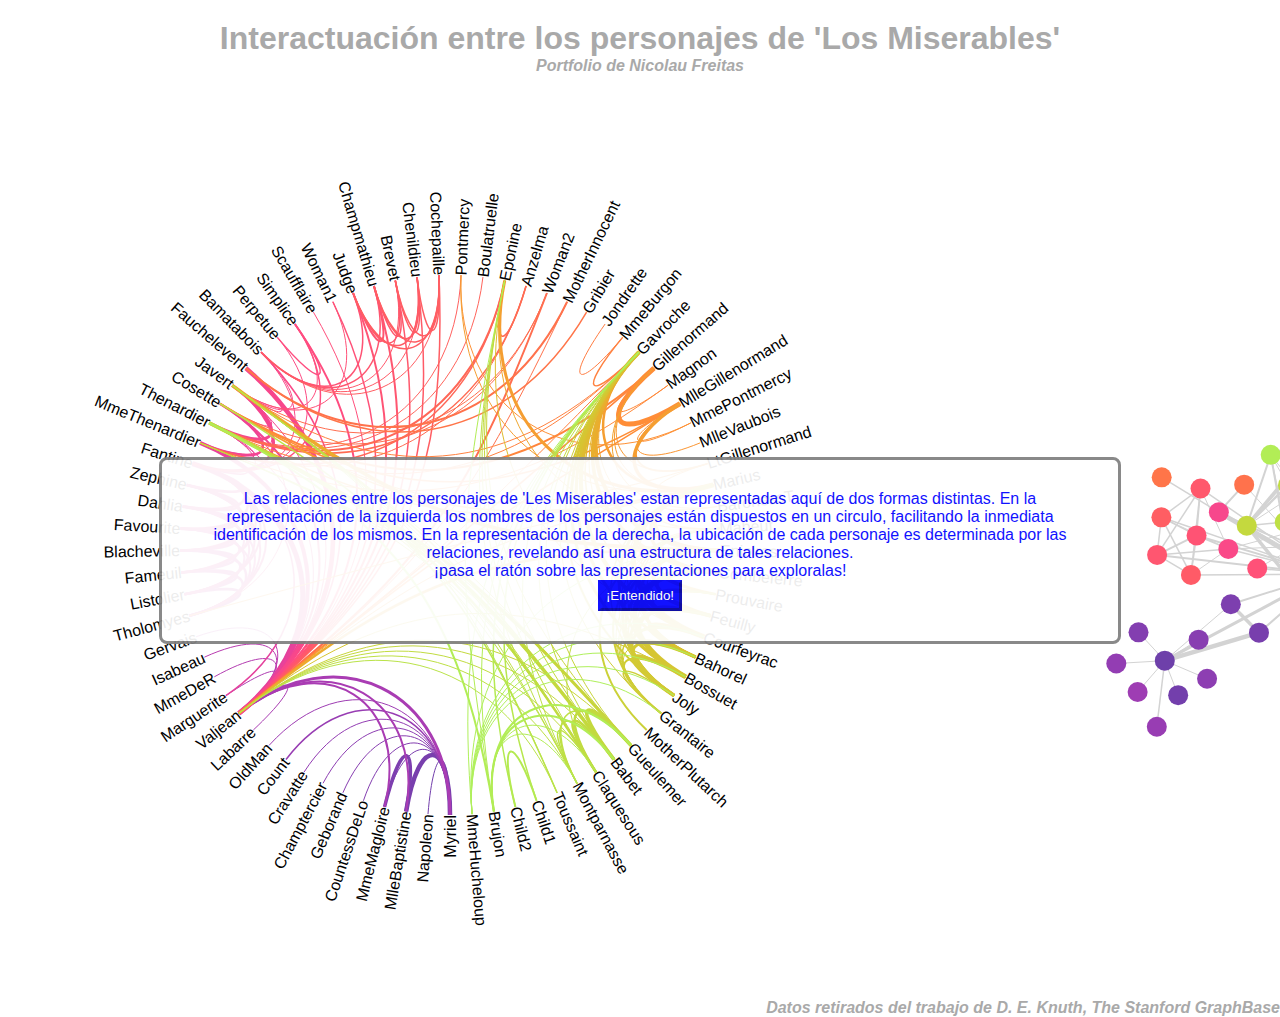
<file: index.html>
<!DOCTYPE html>
<html>
	<head>
		<title>Portfolio Nicolau Freitas</title>
		<meta charset="utf-8">
		<link rel="stylesheet" type="text/css" href="style.css">
		<script src='d3.js'></script>
		<script src="script.js" defer></script>
	</head>
	<body>
		<header id="header">
			<h1>Interactuación entre los personajes de 'Los Miserables'</h1>
			<h4>Portfolio de Nicolau Freitas</h4>
		</header>
		<section id="section">
			<div id='notaInicial'>
				<p>Las relaciones entre los personajes de 'Les Miserables' estan representadas aquí de dos formas distintas. En la representación de la izquierda
				los nombres de los personajes están dispuestos en un circulo, facilitando la inmediata identificación de los mismos. En la representación de la derecha,
				la ubicación de cada personaje es determinada por las relaciones, revelando así una estructura de tales relaciones.</p>
				<p>¡pasa el ratón sobre las representaciones para exploralas!</p>
				<button id="entendido">¡Entendido!</button>
			</div>
			<div>
				<svg id='graph'></svg>
			</div>
			<div>
				<svg id='graph02'></svg>
				<div id="tt01">
					<p id="tt01txt"></p>
				</div>
			</div>
		</section>
		<h4 class="reference">Datos retirados del trabajo de D. E. Knuth, The Stanford GraphBase</h4>
		
	</body>
</html>
</file>
<file: style.css>
*{
	margin: 0;
}

header{
	padding: 20px 0;
	text-align: center;
	color: darkgray;
	font-family: sans-serif;
}

header h4{
	font-style: italic;
}

section{
	display: flex;
	justify-content: space-around;
}

.linLinks{
	fill: none;
}

#tt01, #tt02{
	border:  solid black 1px;
	padding: 5px;
	position: absolute;
	display: none;
	background: #F1EEB1;
	max-width: 300px;
	opacity: 0.85;
}

#tt01txt{
	margin: 0;
}

#filosofo, #fechas, #add{
	margin: 0;
	text-align: center;
}

.reference{
	font-family: sans-serif;
	text-align: right;
	color: darkgray;
	font-style: italic;
}

#notaInicial{
	width: 70%;
	background: white;
	opacity: 0.925;
	position: absolute;
	border: solid 3px gray;
	border-radius: 8px;
	padding: 30px;
	color: blue;
	text-align: center;
}

#notaInicial p{
	text-align: center;
	font-family: sans-serif;
}

#entendido{
	padding: 5px;
	background: blue;
	color: white;
	border: outset 3px blue;
}

#section{
	position: relative;
}

#entendido:hover{
	box-shadow: 2px 2px 8px black;
}
</file>
